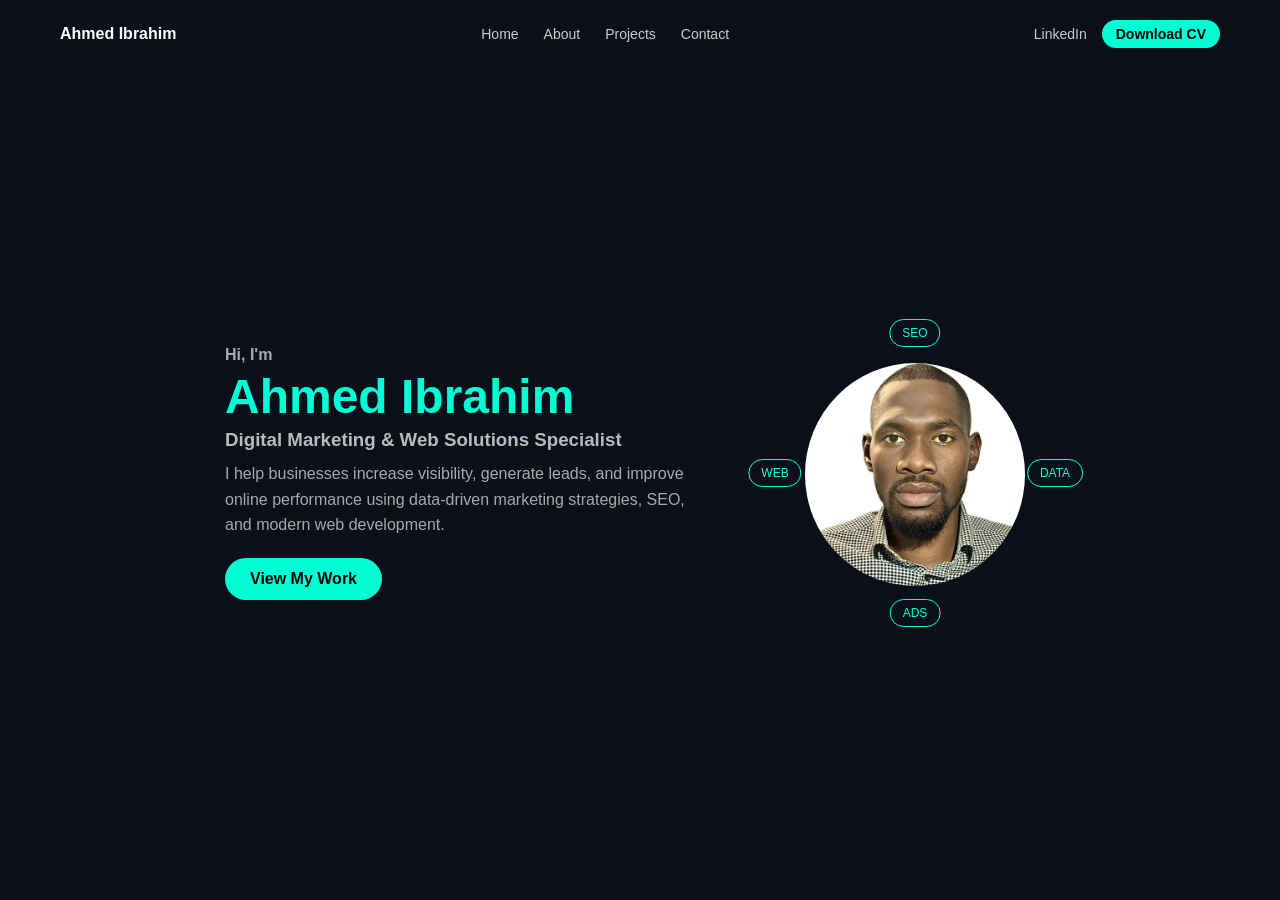
<file: index.html>
<!DOCTYPE html>
<html lang="en">
<head>
  <meta charset="UTF-8">
  <meta name="viewport" content="width=device-width, initial-scale=1.0">
  <title>Ahmed Ibrahim</title>
  <link rel="stylesheet" href="style.css">
</head>

<body>

<!-- NAVBAR -->


<!-- HERO -->
<header class="navbar">

  <div class="logo">Ahmed Ibrahim</div>

  <!-- HAMBURGER -->
 <div class="hamburger" onclick="toggleMenu(this)">
  <span></span>
  <span></span>
  <span></span>
</div>

  <!-- NAV MENU -->
  <nav class="nav-links" id="navMenu">
    <a href="index.html">Home</a>
    <a href="about.html">About</a>
    <a href="projects.html">Projects</a>
    <a href="contact.html">Contact</a>

    <!-- MOBILE ONLY ITEMS -->
    <a href="https://www.linkedin.com/in/ahmed-ibrahim-b5865b402" target="_blank" class="mobile-only">
      LinkedIn
    </a>

    <a href="assets/CV_Ahmed Ibrahim.docx.pdf" download class="resume-btn mobile-only">
      Download CV
    </a>
  </nav>

  <!-- DESKTOP ONLY -->
  <div class="nav-right">
    <a href="https://www.linkedin.com/in/ahmed-ibrahim-b5865b402" target="_blank">LinkedIn</a>
    <a href="assets/CV_Ahmed Ibrahim.docx.pdf" download class="resume-btn">Download CV</a>
  </div>

</header>


<section class="hero">

  <div class="hero-container">

    <!-- TEXT -->
    <div class="hero-text">
      <h4>Hi, I'm</h4>
      <h1><span>Ahmed Ibrahim</span></h1>
      <h3>Digital Marketing & Web Solutions Specialist</h3>

      <p>
        I help businesses increase visibility, generate leads, and improve online performance 
        using data-driven marketing strategies, SEO, and modern web development.
      </p>

      <a href="projects.html" class="btn">View My Work</a>
    </div>

    <!-- IMAGE + ORBIT -->
    <div class="orbit-wrapper">

      <div class="orbit" id="orbit">
        <span>SEO</span>
        <span>WEB</span>
        <span>ADS</span>
        <span>DATA</span>
      </div>

      <img src="images/profile.jpeg" alt="Ahmed Ibrahim">

    </div>

  </div>

</section>

<script src="script.js"></script>

</body>
</html>
</file>
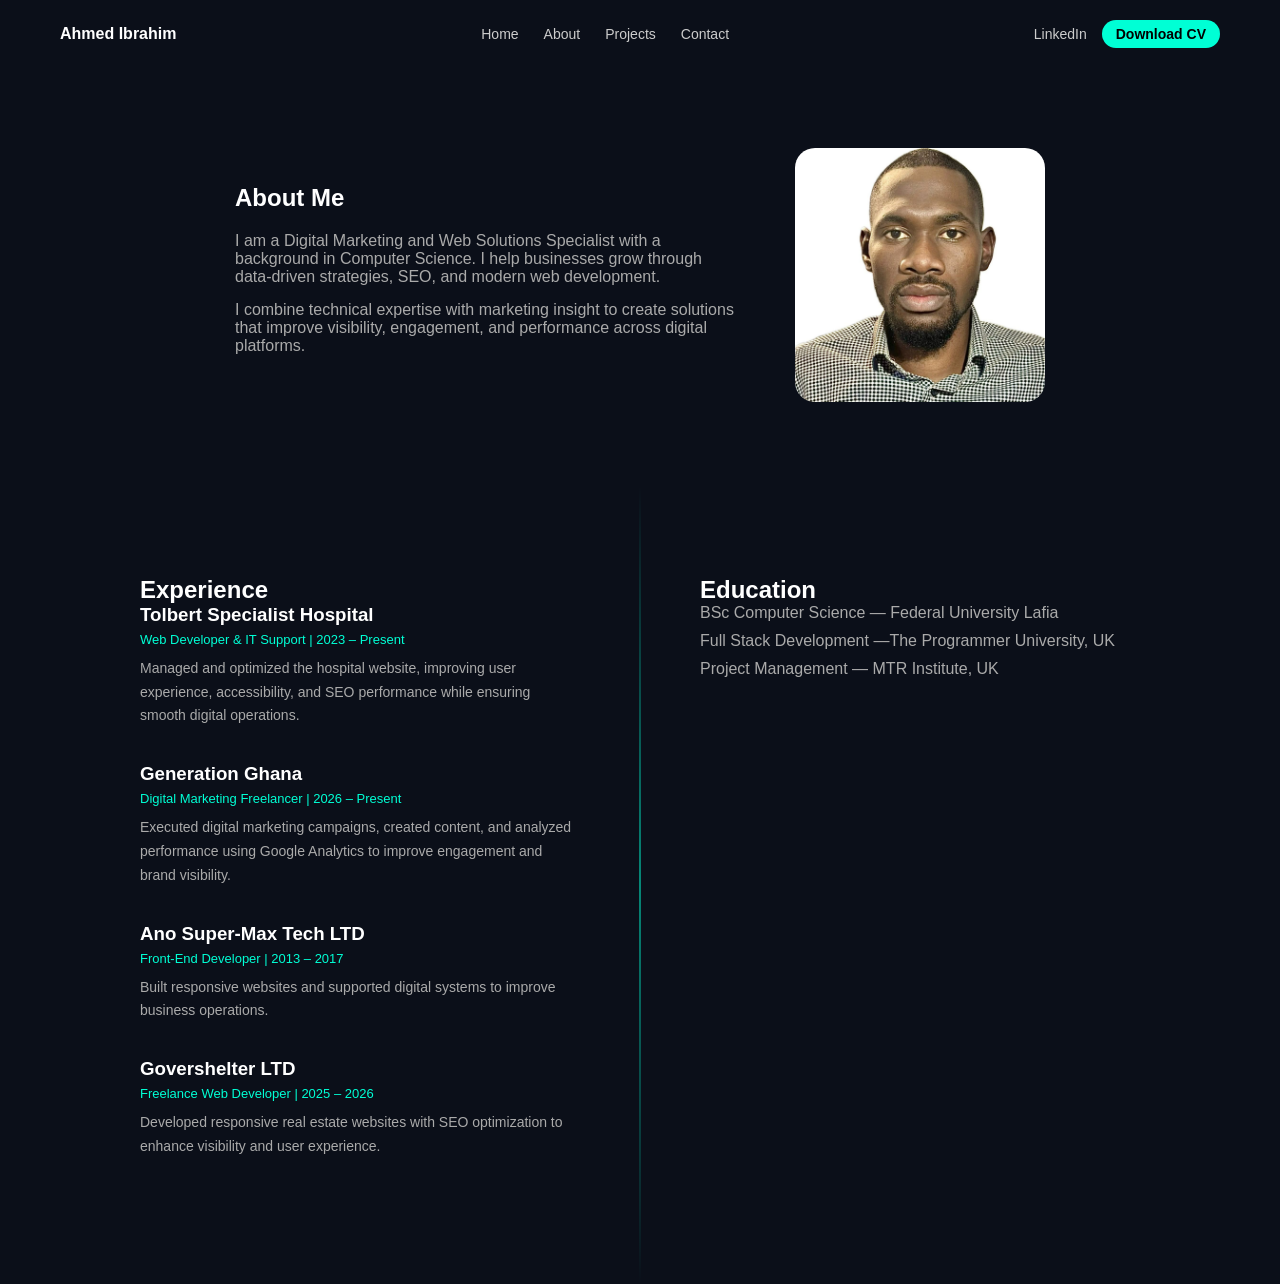
<file: about.html>
<!DOCTYPE html>
<html lang="en">
<head>
  <meta charset="UTF-8">
  <meta name="viewport" content="width=device-width, initial-scale=1.0">
  <title>About - Ahmed Ibrahim</title>
  <link rel="stylesheet" href="style.css">
   <link rel="stylesheet" href="about.css">
</head>

<body>

<!-- NAVBAR -->
<header class="navbar">

  <div class="logo">Ahmed Ibrahim</div>

  <div class="hamburger" onclick="toggleMenu(this)">
    <span></span>
    <span></span>
    <span></span>
  </div>

  <nav class="nav-links" id="navMenu">
    <a href="index.html">Home</a>
    <a href="about.html" class="active">About</a>
    <a href="projects.html">Projects</a>
    <a href="contact.html">Contact</a>

    <a href="https://www.linkedin.com/in/ahmed-ibrahim-b5865b402" target="_blank" class="mobile-only">LinkedIn</a>
    <a href="assets/CV_Ahmed Ibrahim.docx.pdf" download class="resume-btn mobile-only">Download CV</a>
  </nav>

  <div class="nav-right">
    <a href="https://www.linkedin.com/in/ahmed-ibrahim-b5865b402" target="_blank">LinkedIn</a>
    <a href="assets/CV_Ahmed Ibrahim.docx.pdf" download class="resume-btn">Download CV</a>
  </div>

</header>

<!-- ABOUT -->
<section class="about">
  <div class="about-container">

    <div class="about-text">
      <h2>About Me</h2>

      <p>
        I am a Digital Marketing and Web Solutions Specialist with a background in Computer Science.
        I help businesses grow through data-driven strategies, SEO, and modern web development.
      </p>

      <p>
        I combine technical expertise with marketing insight to create solutions that improve
        visibility, engagement, and performance across digital platforms.
      </p>
    </div>

    <div class="about-image">
      <img src="images/profile.jpeg" alt="Ahmed Ibrahim">
    </div>

  </div>
</section>

<!-- EXPERIENCE + EDUCATION -->
<section class="exp-edu-container">

  <!-- EXPERIENCE -->
  <div class="exp-box">
    <h2>Experience</h2>

    <div class="exp-item">
      <h3>Tolbert Specialist Hospital</h3>
      <span>Web Developer & IT Support | 2023 – Present</span>
      <p>
        Managed and optimized the hospital website, improving user experience,
        accessibility, and SEO performance while ensuring smooth digital operations.
      </p>
    </div>

    <div class="exp-item">
      <h3>Generation Ghana</h3>
      <span>Digital Marketing Freelancer | 2026 – Present</span>
      <p>
        Executed digital marketing campaigns, created content, and analyzed performance
        using Google Analytics to improve engagement and brand visibility.
      </p>
    </div>

    <div class="exp-item">
      <h3>Ano Super-Max Tech LTD</h3>
      <span>Front-End Developer | 2013 – 2017</span>
      <p>
        Built responsive websites and supported digital systems to improve business operations.
      </p>
    </div>

    <div class="exp-item">
      <h3>Govershelter LTD</h3>
      <span>Freelance Web Developer | 2025 – 2026</span>
      <p>
        Developed responsive real estate websites with SEO optimization to enhance visibility and user experience.
      </p>
    </div>
  </div>

  <!-- EDUCATION -->
  <div class="edu-box">
    <h2>Education</h2>

    <p>BSc Computer Science — Federal University Lafia</p>
    <p>Full Stack Development —The Programmer University, UK</p>
    <p>Project Management — MTR Institute, UK</p>
  </div>

</section>

<script src="script.js"></script>

</body>
</html>
</file>
<file: style.css>
/* ================= RESET ================= */
* {
  margin: 0;
  padding: 0;
  box-sizing: border-box;
}

/* ================= BODY ================= */
body {
  font-family: 'Segoe UI', sans-serif;
  background: #0b0f19;
  color: white;
}

/* ================= NAVBAR ================= */
.navbar {
  display: flex;
  align-items: center;
  justify-content: space-between;
  padding: 20px 60px;
  position: relative;
  z-index: 1100;
}

/* LOGO */
.logo {
  font-weight: bold;
  font-size: 16px;
}

/* NAV LINKS (DESKTOP) */
.nav-links {
  display: flex;
  gap: 25px;
}

.nav-links a {
  text-decoration: none;
  color: #ccc;
  font-size: 14px;
  transition: 0.3s;
}

.nav-links a:hover {
  color: #00ffd5;
}

/* RIGHT SIDE */
.nav-right {
  display: flex;
  align-items: center;
  gap: 15px;
}

.nav-right a {
  text-decoration: none;
  color: #ccc;
  font-size: 14px;
}

/* BUTTON */
.resume-btn {
  background: #00ffd5;
  color: black !important;
  padding: 6px 14px;
  border-radius: 20px;
  font-size: 13px;
  font-weight: bold;
  transition: 0.3s;
}

.resume-btn:hover {
  opacity: 0.8;
}

/* MOBILE-ONLY ITEMS */
.mobile-only {
  display: none;
}

/* ================= HAMBURGER ================= */
.hamburger {
  width: 25px;
  height: 20px;
  display: none;
  flex-direction: column;
  justify-content: space-between;
  cursor: pointer;
  position: relative;
  z-index: 1100; /* higher than menu */
}


.hamburger span {
  height: 3px;
  width: 100%;
  background: white;
  border-radius: 2px;
  transition: 0.3s;
}

/* TRANSFORM TO X */
.hamburger.active span:nth-child(1) {
  transform: rotate(45deg) translate(5px, 5px);
}

.hamburger.active span:nth-child(2) {
  opacity: 0;
}

.hamburger.active span:nth-child(3) {
  transform: rotate(-45deg) translate(6px, -6px);
}

/* ================= HERO ================= */
.hero {
  min-height: 90vh;
  display: flex;
  align-items: center;
}

/* CONTAINER */
.hero-container {
  display: flex;
  justify-content: center;
  align-items: center;
  gap: 70px;
  max-width: 1100px;
  margin: auto;
  padding: 40px;
}

/* TEXT */
.hero-text {
  max-width: 480px;
}

.hero-text h4 {
  color: #aaa;
}

.hero-text h1 {
  font-size: 48px;
  margin: 5px 0;
}

.hero-text span {
  color: #00ffd5;
}

.hero-text h3 {
  color: #bbb;
  margin-bottom: 10px;
}

.hero-text p {
  color: #aaa;
  line-height: 1.6;
}

/* BUTTON */
.btn {
  display: inline-block;
  margin-top: 20px;
  padding: 12px 25px;
  background: #00ffd5;
  color: black;
  border-radius: 25px;
  text-decoration: none;
  font-weight: bold;
}

/* ================= IMAGE + ORBIT ================= */
.orbit-wrapper {
  position: relative;
  width: 280px;
  height: 280px;
}

/* IMAGE */
.orbit-wrapper img {
  width: 220px;
  border-radius: 50%;
  position: absolute;
  top: 30px;
  left: 30px;
  z-index: 2;
}

/* ORBIT */
.orbit {
  width: 100%;
  height: 100%;
  position: absolute;
  border-radius: 50%;
  animation: rotate 14s linear infinite;
}

/* LABELS */
.orbit span {
  position: absolute;
  color: #00ffd5;
  border: 1px solid #00ffd5;
  padding: 6px 12px;
  border-radius: 20px;
  font-size: 12px;
}

/* POSITIONS */
.orbit span:nth-child(1) {
  top: 0;
  left: 50%;
  transform: translate(-50%, -50%);
}

.orbit span:nth-child(2) {
  top: 50%;
  left: 0;
  transform: translate(-50%, -50%);
}

.orbit span:nth-child(3) {
  bottom: 0;
  left: 50%;
  transform: translate(-50%, 50%);
}

.orbit span:nth-child(4) {
  top: 50%;
  right: 0;
  transform: translate(50%, -50%);
}

/* ROTATION */
@keyframes rotate {
  0% { transform: rotate(0deg); }
  100% { transform: rotate(360deg); }
}

/* ================= MOBILE ================= */
@media (max-width: 768px) {

  .navbar {
    padding: 15px 20px;
  }

  /* SHOW HAMBURGER */
  .hamburger {
    display: flex;
  }

  /* HIDE DESKTOP RIGHT */
  .nav-right {
    display: none;
  }

  /* FULLSCREEN MENU */
  .nav-links {
    position: fixed;
    top: 0;
    left: 0;
    width: 100%;
    height: 60vh;
    background: #0b0f19;
    flex-direction: column;
    justify-content: center;
    align-items: center;
    gap: 25px;
    display: none;
    z-index: 1000;
  }

  .nav-links.active {
    display: flex;
  }

  /* MOBILE LINKS */
  .nav-links a {
    font-size: 18px;
  }

  /* SHOW MOBILE ITEMS */
  .mobile-only {
    display: block;
  }

  /* FULL WIDTH BUTTON */
  .nav-links .resume-btn {
    width: 80%;
    text-align: center;
  }

  /* HERO STACK */
  .hero-container {
    flex-direction: column;
    text-align: center;
    gap: 30px;
    padding: 20px;
  }

  /* TEXT SCALE */
  .hero-text h1 {
    font-size: 32px;
  }

  .hero-text h3 {
    font-size: 16px;
  }

  .hero-text p {
    font-size: 14px;
  }

  .btn {
    padding: 10px 20px;
    font-size: 14px;
  }

  /* IMAGE */




  .orbit-wrapper {
    width: 200px;
    height: 200px;
    margin: 20px auto;
  }

  .orbit-wrapper img {
    width: 150px;
    top: 25px;
    left: 25px;
  }

  .orbit {
    animation: rotate 18s linear infinite; /* slower = cleaner */
  }

  .orbit span {
    font-size: 10px;
    padding: 4px 8px;
  }

  /* FIX POSITIONS FOR SMALL SCREEN */
  .orbit span:nth-child(1) {
    top: 0;
    left: 50%;
    transform: translate(-50%, -50%);
  }

  .orbit span:nth-child(2) {
    top: 50%;
    left: 0;
    transform: translate(-50%, -50%);
  }

  .orbit span:nth-child(3) {
    bottom: 0;
    left: 50%;
    transform: translate(-50%, 50%);
  }

  .orbit span:nth-child(4) {
    top: 50%;
    right: 0;
    transform: translate(50%, -50%);
  }
}
</file>
<file: about.css>
/* ================= ABOUT ================= */
.about {
  padding: 80px 40px;
}

.about-container {
  display: flex;
  align-items: center;
  justify-content: center;
  gap: 60px;
  max-width: 1100px;
  margin: auto;
}

.about-text {
  max-width: 500px;
}

.about-text h2 {
  margin-bottom: 20px;
}

.about-text p {
  color: #aaa;
  margin-bottom: 15px;
}

.about-image img {
  width: 250px;
  border-radius: 20px;
}

/* ================= EXPERIENCE + EDUCATION ================= */
.exp-edu-container {
  display: flex;
  justify-content: center;
  gap: 60px;
  max-width: 1100px;
  margin: auto;
  padding: 60px 20px;
  position: relative;
}

/* VERTICAL LINE */
.exp-edu-container::before {
  content: "";
  position: absolute;
  top: 0;
  bottom: 0;
  left: 50%;
  width: 1px;
  background: linear-gradient(to bottom, transparent, #00ffd5, transparent);
  transform: translateX(-50%);
}

/* BOXES */
.exp-box,
.edu-box {
  flex: 1;
  padding: 30px;
}

/* EXPERIENCE */
.exp-item {
  margin-bottom: 35px;
}

.exp-item span {
  display: block;
  font-size: 13px;
  color: #00ffd5;
  margin-bottom: 10px;
}

.exp-item p {
  color: #aaa;
  font-size: 14px;
  line-height: 1.7;
}

.exp-item h3 {
  margin-bottom: 6px;
}


/* EDUCATION */
.edu-box p {
  color: #aaa;
  margin-bottom: 10px;
}

/* ================= MOBILE ================= */
@media (max-width: 768px) {

  .about-container {
    flex-direction: column;
    text-align: center;
  }

  .about-image img {
    width: 180px;
  }

 
  .exp-edu-container {
    flex-direction: column;
    gap: 40px; /* space between Experience & Education */
    padding: 40px 20px;
  }
 .exp-box,
  .edu-box {
    padding: 0; /* remove heavy padding */
  }
 .exp-box h2,
  .edu-box h2 {
    margin-bottom: 20px;
  }


  .exp-edu-container::before {
    display: none;
  }
}
</file>
